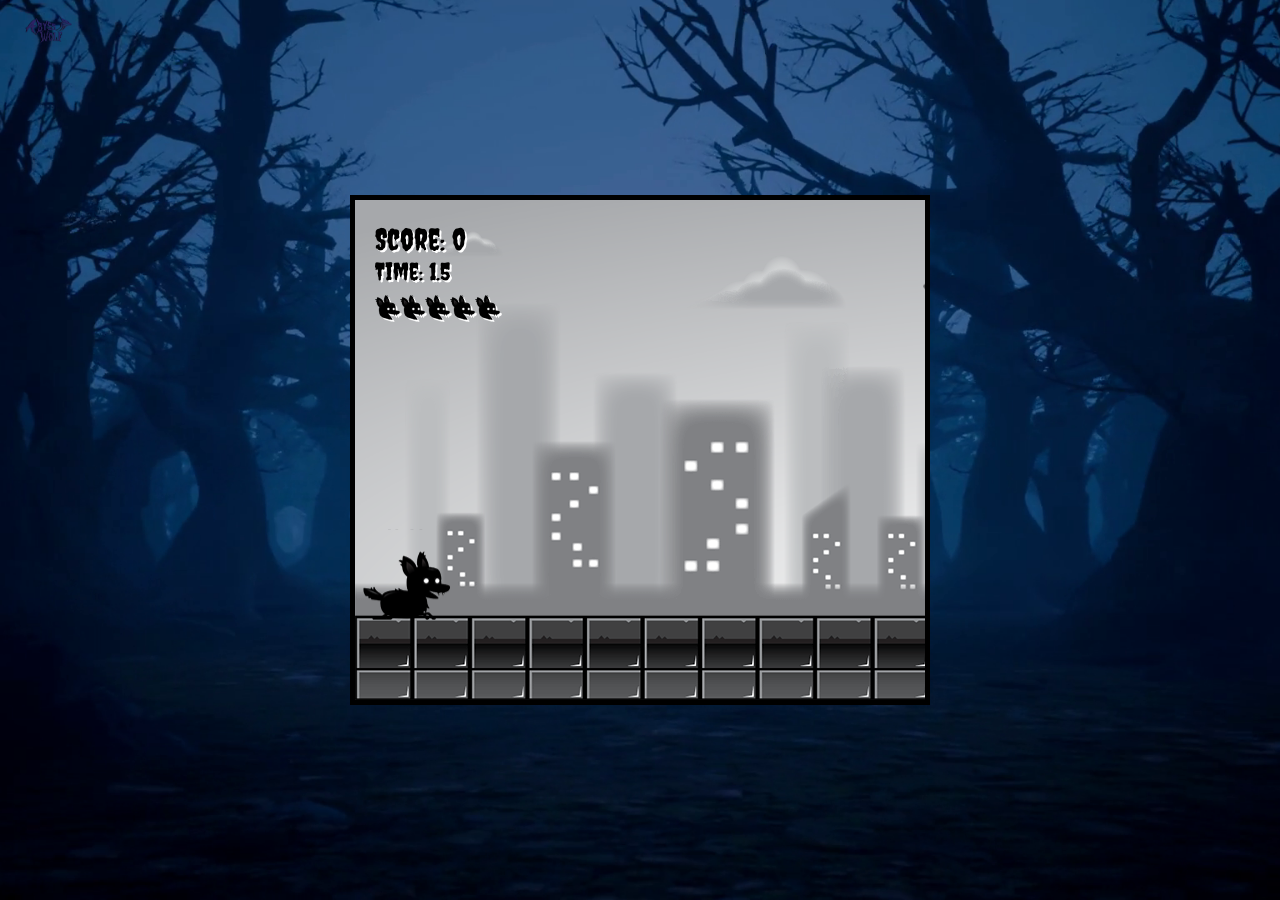
<file: index.html>
<!DOCTYPE html>
<html lang="en">
<head>
    <meta charset="UTF-8">
    <meta name="viewport" content="width=device-width, initial-scale=1.0">
    <title>Abyss Wolf</title>
    <link rel="preconnect" href="https://fonts.googleapis.com">
<link rel="preconnect" href="https://fonts.gstatic.com" crossorigin>
<link href="https://fonts.googleapis.com/css2?family=Creepster&family=Playfair+Display&family=Poppins:wght@400;500;600;700;800&display=swap" rel="stylesheet">
    <link rel="stylesheet" href="style.css">
</head>
<body>
    <canvas id="canvas1"></canvas>
    <img id="player" src="assests/player.png" >
    <img id="layer1" src="assests/layer-1.png" >
    <img id="layer2" src="assests/layer-2.png" >
    <img id="layer3" src="assests/layer-3.png" >
    <img id="layer4" src="assests/layer-4.png" >
    <img id="layer5" src="assests/layer-5.png" >

    <img id="enemy_fly" src="assests/enemy_fly.png" >
    <img id="enemy_plant" src="assests/enemy_plant.png" >
    <img id="enemy_spider_big" src="assests/enemy_spider_big.png" >
    <img id="fire" src="assests/AB.png" >
    <img id="collisionAnimation" src="assests/boom.png" >
    <img id="lives" src="assests/lives.png" >
    <img id="logo" src="assests/logo.png" >
    
    <script type="module" src="main.js"></script>
</body>
</html>
</file>
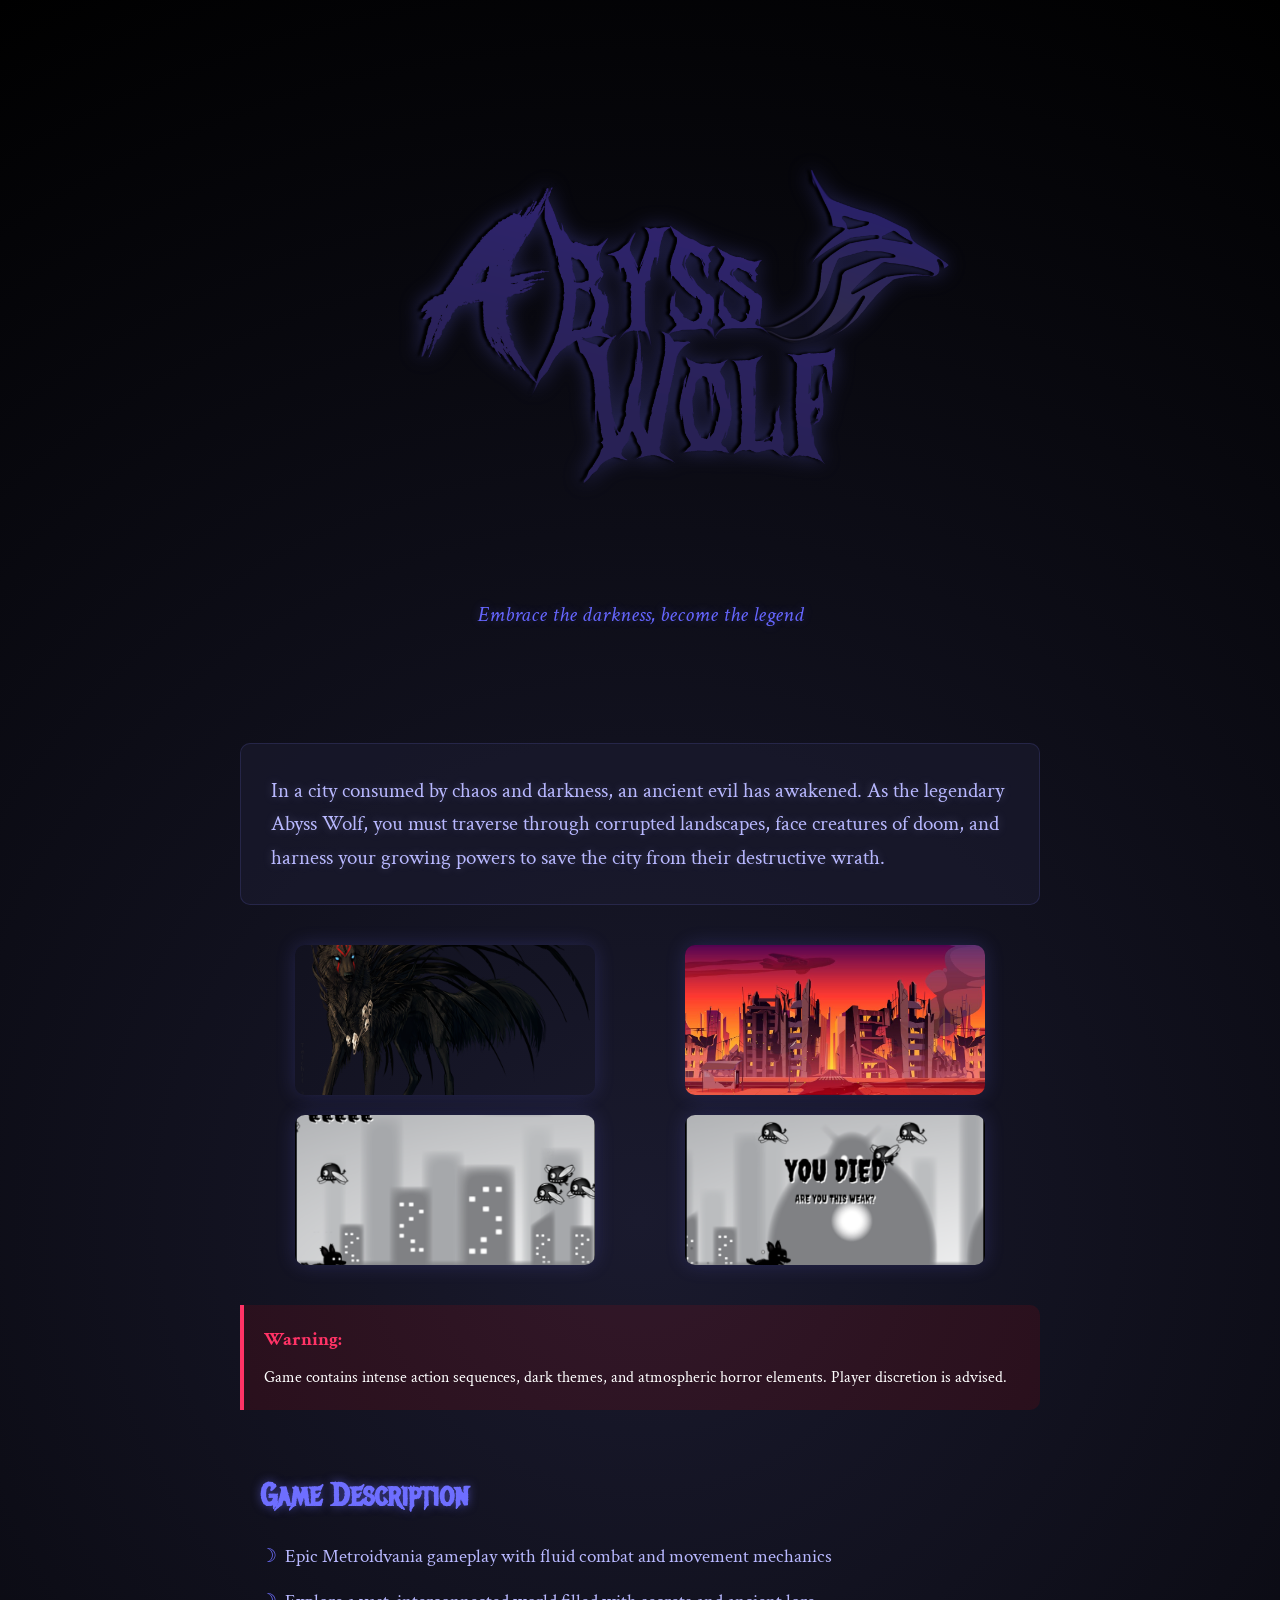
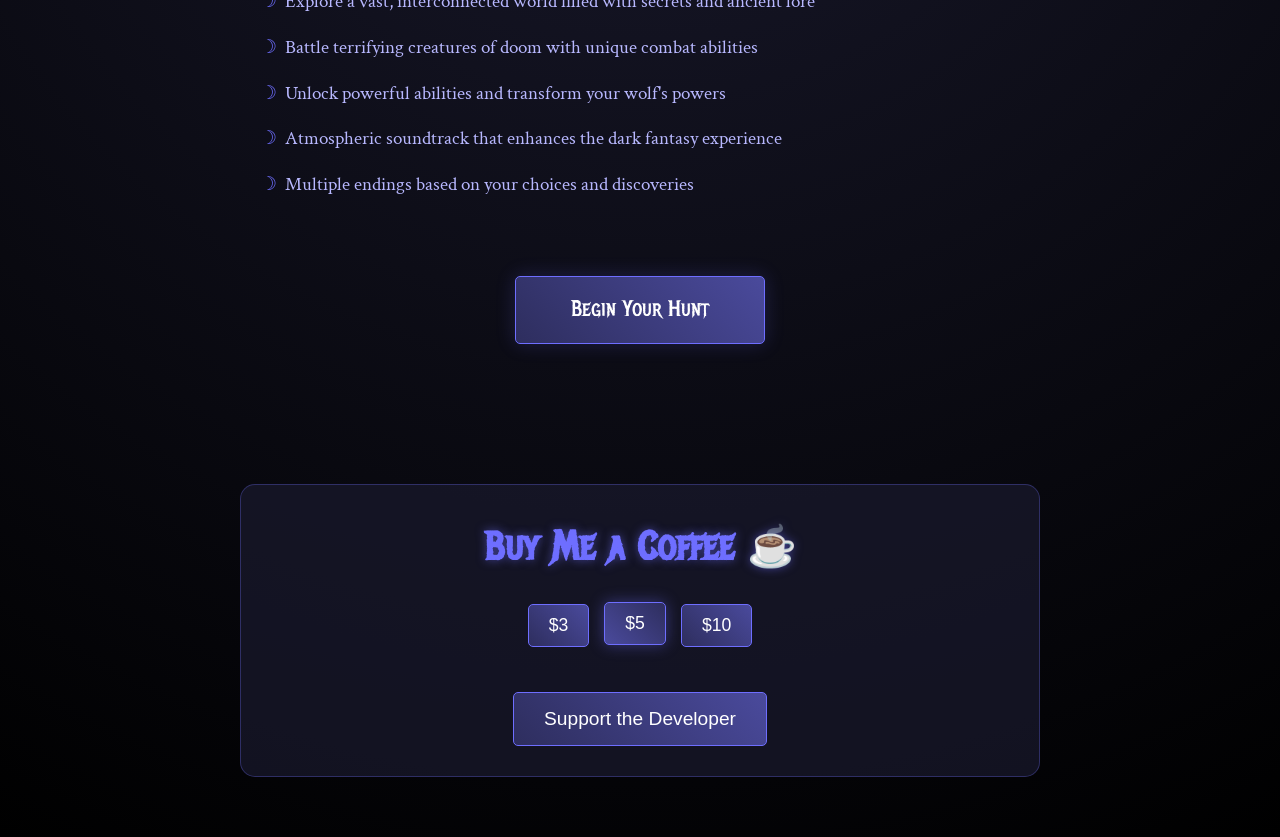
<file: game.html>
<!DOCTYPE html>
<html lang="en">
<head>
    <meta charset="UTF-8">
    <meta name="viewport" content="width=device-width, initial-scale=1.0">
    <title>Abyss Wolf - Metroidvania</title>
    <link rel="preconnect" href="https://fonts.googleapis.com">
    <link rel="preconnect" href="https://fonts.gstatic.com" crossorigin>
    <link href="https://fonts.googleapis.com/css2?family=Metal+Mania&family=Crimson+Text:ital@0;1&display=swap" rel="stylesheet">
    <style>
        * {
            margin: 0;
            padding: 0;
            box-sizing: border-box;
        }

        body {
            font-family: 'Crimson Text', serif;
            background: #000000;
            color: #fff;
            line-height: 1.6;
            background-image: radial-gradient(circle at center, #1a1a2e 0%, #000000 100%);
        }

        .game-container {
            max-width: 1200px;
            margin: 0 auto;
            padding: 40px 20px;
        }

        .game-header {
            text-align: center;
            margin-bottom: 60px;
            padding: 20px;
        }

        .game-logo {
            width: 100%;
            max-width: 800px;
            height: auto;
            margin: 40px auto;
            display: block;
            filter: drop-shadow(0 0 10px rgba(110, 110, 255, 0.3));
        }

        .description {
            font-size: 1.3em;
            color: #b8b8ff;
            max-width: 800px;
            margin: 30px auto;
            padding: 30px;
            background: rgba(26, 26, 46, 0.7);
            border-radius: 10px;
            border: 1px solid rgba(73, 73, 149, 0.3);
            text-shadow: 0 0 10px rgba(184, 184, 255, 0.3);
        }

        .game-description {
            max-width: 800px;
            margin: 30px auto;
            padding: 20px;
        }

        .game-description h3 {
            font-family: 'Metal Mania', cursive;
            color: #6e6eff;
            font-size: 2em;
            margin-bottom: 20px;
            text-shadow: 0 0 10px rgba(110, 110, 255, 0.5);
        }

        .game-description ul {
            list-style-type: none;
        }

        .game-description li {
            margin-bottom: 15px;
            padding-left: 25px;
            position: relative;
            color: #b8b8ff;
            font-size: 1.2em;
        }

        .game-description li:before {
            content: "☽";
            color: #6e6eff;
            position: absolute;
            left: 0;
        }

        .play-button {
            display: block;
            width: 250px;
            margin: 40px auto;
            padding: 15px 30px;
            background: linear-gradient(45deg, #2e2e5e, #4a4a9c);
            color: white;
            text-decoration: none;
            text-align: center;
            border-radius: 5px;
            font-size: 1.4em;
            font-family: 'Metal Mania', cursive;
            transition: all 0.3s ease;
            border: 1px solid #6e6eff;
            cursor: pointer;
            box-shadow: 0 0 20px rgba(110, 110, 255, 0.2);
        }

        .play-button:hover {
            background: linear-gradient(45deg, #4a4a9c, #2e2e5e);
            transform: translateY(-2px);
            box-shadow: 0 0 30px rgba(110, 110, 255, 0.4);
        }

        .tagline {
            font-style: italic;
            color: #6e6eff;
            text-align: center;
            margin: 30px auto;
            font-size: 1.4em;
            text-shadow: 0 0 10px rgba(110, 110, 255, 0.3);
        }

        .screenshot-gallery {
            max-width: 800px;
            margin: 40px auto;
            display: grid;
            grid-template-columns: repeat(2, 1fr);
            gap: 20px;
            padding: 0 20px;
        }

        .screenshot {
            width: 100%;
            max-width: 300px;
            height: 150px;
            object-fit: cover;
            border-radius: 10px;
            box-shadow: 0 0 20px rgba(110, 110, 255, 0.2);
            transition: transform 0.3s ease;
            margin: 0 auto;
        }

        .screenshot:hover {
            transform: scale(1.05);
        }

        .warning-section {
            background: rgba(255, 0, 0, 0.1);
            border-left: 4px solid #ff3366;
            padding: 20px;
            margin: 40px auto;
            max-width: 800px;
            border-radius: 0 10px 10px 0;
        }

        .warning-section h3 {
            color: #ff3366;
            margin-bottom: 10px;
        }

        .donation-section {
            max-width: 800px;
            margin: 60px auto;
            padding: 30px;
            background: rgba(26, 26, 46, 0.7);
            border-radius: 15px;
            border: 1px solid rgba(110, 110, 255, 0.3);
            text-align: center;
        }

        .donation-title {
            font-family: 'Metal Mania', cursive;
            color: #6e6eff;
            font-size: 2.5em;
            margin-bottom: 20px;
            text-shadow: 0 0 10px rgba(110, 110, 255, 0.5);
        }

        .donation-amount {
            display: flex;
            justify-content: center;
            gap: 15px;
            margin: 25px 0;
        }

        .amount-btn {
            padding: 10px 20px;
            background: linear-gradient(45deg, #2e2e5e, #4a4a9c);
            color: white;
            border: 1px solid #6e6eff;
            border-radius: 5px;
            cursor: pointer;
            transition: all 0.3s ease;
            font-size: 1.1em;
        }

        .amount-btn:hover, .amount-btn.active {
            background: linear-gradient(45deg, #4a4a9c, #2e2e5e);
            transform: translateY(-2px);
            box-shadow: 0 0 15px rgba(110, 110, 255, 0.4);
        }

        .donate-btn {
            padding: 15px 30px;
            background: linear-gradient(45deg, #2e2e5e, #4a4a9c);
            color: white;
            border: none;
            border-radius: 5px;
            font-size: 1.2em;
            cursor: pointer;
            transition: all 0.3s ease;
            border: 1px solid #6e6eff;
            margin-top: 20px;
        }

        .donate-btn:hover {
            background: linear-gradient(45deg, #4a4a9c, #2e2e5e);
            transform: translateY(-2px);
            box-shadow: 0 0 20px rgba(110, 110, 255, 0.4);
        }
    </style>
</head>
<body>
    <div class="game-container">
        <div class="game-header">
            <img src="assests/logo.png" alt="Abyss Wolf" class="game-logo">
            <div class="tagline" style="color: #6666ff; font-family: 'Crimson Text', serif;">Embrace the darkness, become the legend</div>
        </div>

        <div class="description">
            <p>In a city consumed by chaos and darkness, an ancient evil has awakened. As the legendary Abyss Wolf, you must traverse through corrupted landscapes, face creatures of doom, and harness your growing powers to save the city from their destructive wrath.</p>
        </div>

        <div class="screenshot-gallery">
            <img src="assests/klipartz.com.png" alt="Gameplay Screenshot 1" class="screenshot">
            <img src="assests/wolf3.jpg" alt="Gameplay Screenshot 2" class="screenshot">
            <img src="assests/wolf1.png" alt="Gameplay Screenshot 3" class="screenshot">
            <img src="assests/wolf2.png" alt="Gameplay Screenshot 4" class="screenshot">
        </div>

        <div class="warning-section">
            <h3>Warning:</h3>
            <p>Game contains intense action sequences, dark themes, and atmospheric horror elements. Player discretion is advised.</p>
        </div>

        <div class="game-description">
            <h3>Game Description</h3>
            <ul>
                <li>Epic Metroidvania gameplay with fluid combat and movement mechanics</li>
                <li>Explore a vast, interconnected world filled with secrets and ancient lore</li>
                <li>Battle terrifying creatures of doom with unique combat abilities</li>
                <li>Unlock powerful abilities and transform your wolf's powers</li>
                <li>Atmospheric soundtrack that enhances the dark fantasy experience</li>
                <li>Multiple endings based on your choices and discoveries</li>
            </ul>
        </div>

        <a href="index.html" class="play-button">Begin Your Hunt</a>
    </div>

    <div class="donation-section">
        <h2 class="donation-title">Buy Me a Coffee ☕</h2>
        <div class="donation-amount">
            <button class="amount-btn" data-amount="3">$3</button>
            <button class="amount-btn" data-amount="5">$5</button>
            <button class="amount-btn" data-amount="10">$10</button>
        </div>
        <button class="donate-btn" id="donateButton">Support the Developer</button>
    </div>

    <script>
        document.querySelector('.play-button').addEventListener('click', function(e) {
            if(confirm('Are you ready to embrace the darkness?')) {
                return true;
            } else {
                e.preventDefault();
            }
        });

        const amountButtons = document.querySelectorAll('.amount-btn');
        let selectedAmount = 5; // Default amount

        amountButtons.forEach(button => {
            button.addEventListener('click', () => {
                // Remove active class from all buttons
                amountButtons.forEach(btn => btn.classList.remove('active'));
                // Add active class to clicked button
                button.classList.add('active');
                selectedAmount = button.dataset.amount;
            });
        });

        // Set default active button
        document.querySelector('[data-amount="5"]').classList.add('active');

        document.getElementById('donateButton').addEventListener('click', () => {
            // Here you can handle the donation process
            alert(`Thank you for your support! Processing $${selectedAmount} donation...`);
            // Add your payment processing logic here
        });
    </script>
</body>
</html>
</file>
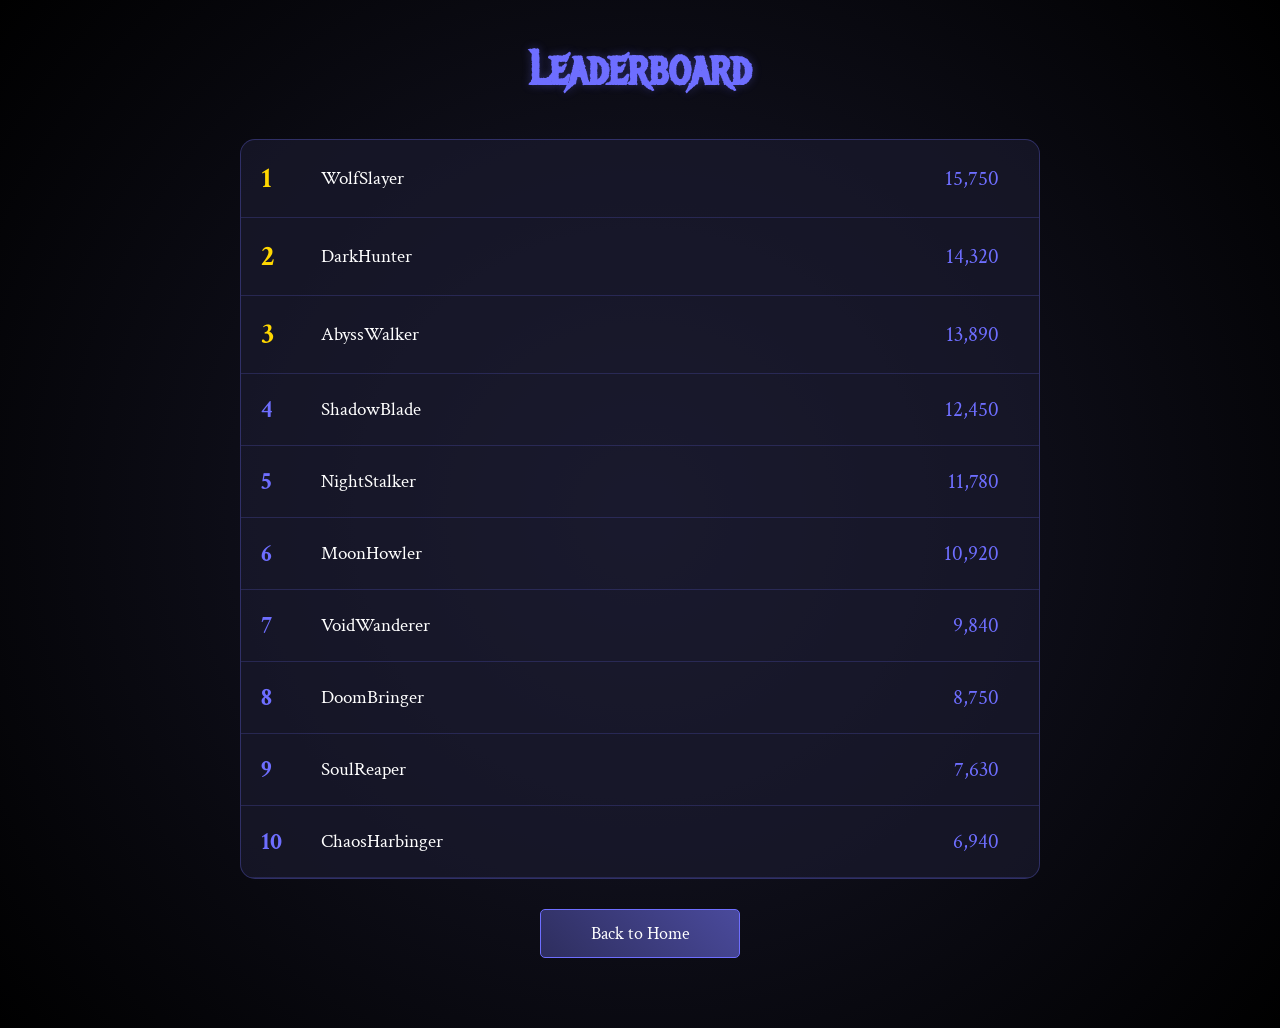
<file: leaderboard.html>
<!DOCTYPE html>
<html lang="en">
<head>
    <meta charset="UTF-8">
    <meta name="viewport" content="width=device-width, initial-scale=1.0">
    <title>Abyss Wolf Leaderboard</title>
    <link rel="preconnect" href="https://fonts.googleapis.com">
    <link rel="preconnect" href="https://fonts.gstatic.com" crossorigin>
    <link href="https://fonts.googleapis.com/css2?family=Metal+Mania&family=Crimson+Text:ital@0;1&display=swap" rel="stylesheet">
    <style>
        * {
            margin: 0;
            padding: 0;
            box-sizing: border-box;
        }

        body {
            font-family: 'Crimson Text', serif;
            background: #000000;
            background-image: radial-gradient(circle at center, #1a1a2e 0%, #000000 100%);
            color: #fff;
            min-height: 100vh;
            padding: 40px 20px;
        }

        .leaderboard-container {
            max-width: 800px;
            margin: 0 auto;
        }

        .leaderboard-title {
            font-family: 'Metal Mania', cursive;
            color: #6e6eff;
            text-align: center;
            font-size: 3em;
            margin-bottom: 40px;
            text-shadow: 0 0 10px rgba(110, 110, 255, 0.3);
        }

        .leaderboard {
            background: rgba(26, 26, 46, 0.7);
            border-radius: 15px;
            border: 1px solid rgba(110, 110, 255, 0.3);
            overflow: hidden;
        }

        .player-row {
            display: flex;
            align-items: center;
            padding: 20px;
            border-bottom: 1px solid rgba(110, 110, 255, 0.2);
            transition: background-color 0.3s ease;
        }

        .player-row:hover {
            background: rgba(110, 110, 255, 0.1);
        }

        .rank {
            width: 60px;
            font-size: 1.5em;
            font-weight: bold;
            color: #6e6eff;
        }

        .top-3 {
            font-size: 1.8em;
            color: #ffd700;
        }

        .player-info {
            flex-grow: 1;
            display: flex;
            align-items: center;
        }

        .player-name {
            font-size: 1.2em;
            color: #fff;
        }

        .score {
            font-size: 1.3em;
            color: #6e6eff;
            margin-left: auto;
            padding-right: 20px;
        }

        .back-button {
            display: block;
            width: 200px;
            margin: 30px auto;
            padding: 12px 25px;
            background: linear-gradient(45deg, #2e2e5e, #4a4a9c);
            color: white;
            text-decoration: none;
            text-align: center;
            border-radius: 5px;
            font-size: 1.1em;
            transition: all 0.3s ease;
            border: 1px solid #6e6eff;
        }

        .back-button:hover {
            background: linear-gradient(45deg, #4a4a9c, #2e2e5e);
            transform: translateY(-2px);
            box-shadow: 0 0 15px rgba(110, 110, 255, 0.4);
        }
    </style>
</head>
<body>
    <div class="leaderboard-container">
        <h1 class="leaderboard-title">Leaderboard</h1>
        
        <div class="leaderboard">
            <div class="player-row">
                <div class="rank top-3">1</div>
                <div class="player-info">
                    <div class="player-name">WolfSlayer</div>
                </div>
                <div class="score">15,750</div>
            </div>

            <div class="player-row">
                <div class="rank top-3">2</div>
                <div class="player-info">
                    <div class="player-name">DarkHunter</div>
                </div>
                <div class="score">14,320</div>
            </div>

            <div class="player-row">
                <div class="rank top-3">3</div>
                <div class="player-info">
                    <div class="player-name">AbyssWalker</div>
                </div>
                <div class="score">13,890</div>
            </div>

            <div class="player-row">
                <div class="rank">4</div>
                <div class="player-info">
                    <div class="player-name">ShadowBlade</div>
                </div>
                <div class="score">12,450</div>
            </div>

            <div class="player-row">
                <div class="rank">5</div>
                <div class="player-info">
                    <div class="player-name">NightStalker</div>
                </div>
                <div class="score">11,780</div>
            </div>

            <div class="player-row">
                <div class="rank">6</div>
                <div class="player-info">
                    <div class="player-name">MoonHowler</div>
                </div>
                <div class="score">10,920</div>
            </div>

            <div class="player-row">
                <div class="rank">7</div>
                <div class="player-info">
                    <div class="player-name">VoidWanderer</div>
                </div>
                <div class="score">9,840</div>
            </div>

            <div class="player-row">
                <div class="rank">8</div>
                <div class="player-info">
                    <div class="player-name">DoomBringer</div>
                </div>
                <div class="score">8,750</div>
            </div>

            <div class="player-row">
                <div class="rank">9</div>
                <div class="player-info">
                    <div class="player-name">SoulReaper</div>
                </div>
                <div class="score">7,630</div>
            </div>

            <div class="player-row">
                <div class="rank">10</div>
                <div class="player-info">
                    <div class="player-name">ChaosHarbinger</div>
                </div>
                <div class="score">6,940</div>
            </div>
        </div>

        <a href="index.html" class="back-button">Back to Home</a>
    </div>
</body>
</html>
</file>
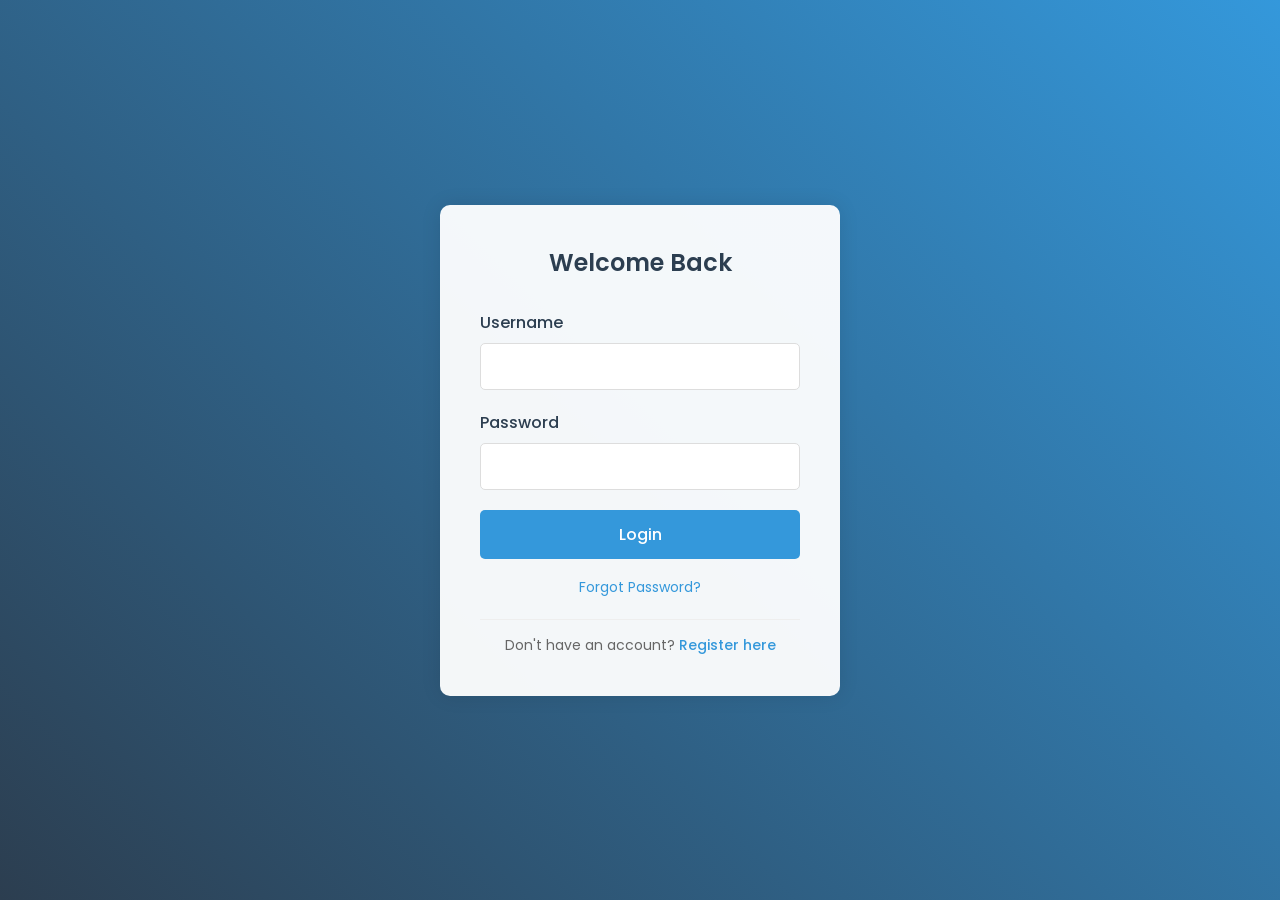
<file: login.html>
<!DOCTYPE html>
<html lang="en">
<head>
    <meta charset="UTF-8">
    <meta name="viewport" content="width=device-width, initial-scale=1.0">
    <title>Abyss Wolf - Login</title>
    <link rel="preconnect" href="https://fonts.googleapis.com">
    <link rel="preconnect" href="https://fonts.gstatic.com" crossorigin>
    <link href="https://fonts.googleapis.com/css2?family=Poppins:wght@400;500;600&display=swap" rel="stylesheet">
    <style>
        * {
            margin: 0;
            padding: 0;
            box-sizing: border-box;
            font-family: 'Poppins', sans-serif;
        }

        body {
            display: flex;
            justify-content: center;
            align-items: center;
            min-height: 100vh;
            background: linear-gradient(45deg, #2c3e50, #3498db);
        }

        .login-container {
            background: rgba(255, 255, 255, 0.95);
            padding: 40px;
            border-radius: 10px;
            box-shadow: 0 0 20px rgba(0, 0, 0, 0.1);
            width: 100%;
            max-width: 400px;
        }

        .login-container h2 {
            text-align: center;
            margin-bottom: 30px;
            color: #2c3e50;
            font-weight: 600;
        }

        .form-group {
            margin-bottom: 20px;
        }

        .form-group label {
            display: block;
            margin-bottom: 8px;
            color: #2c3e50;
            font-weight: 500;
        }

        .form-group input {
            width: 100%;
            padding: 12px;
            border: 1px solid #ddd;
            border-radius: 5px;
            font-size: 14px;
            transition: border-color 0.3s ease;
        }

        .form-group input:focus {
            outline: none;
            border-color: #3498db;
        }

        .login-btn {
            width: 100%;
            padding: 12px;
            background: #3498db;
            color: white;
            border: none;
            border-radius: 5px;
            font-size: 16px;
            font-weight: 500;
            cursor: pointer;
            transition: background 0.3s ease;
        }

        .login-btn:hover {
            background: #2980b9;
        }

        .forgot-password {
            text-align: center;
            margin-top: 15px;
        }

        .forgot-password a {
            color: #3498db;
            text-decoration: none;
            font-size: 14px;
        }

        .forgot-password a:hover {
            text-decoration: underline;
        }

        .register-link {
            text-align: center;
            margin-top: 20px;
            padding-top: 15px;
            border-top: 1px solid #eee;
        }

        .register-link p {
            color: #666;
            font-size: 14px;
        }

        .register-link a {
            color: #3498db;
            text-decoration: none;
            font-weight: 500;
        }

        .register-link a:hover {
            text-decoration: underline;
        }
    </style>
</head>
<body>
    <div class="login-container">
        <h2>Welcome Back</h2>
        <form action="javascript:void(0);" onsubmit="handleLogin(event)">
            <div class="form-group">
                <label for="username">Username</label>
                <input type="text" id="username" name="username" required>
            </div>
            <div class="form-group">
                <label for="password">Password</label>
                <input type="password" id="password" name="password" required>
            </div>
            <button type="submit" class="login-btn">Login</button>
            <div class="forgot-password">
                <a href="#">Forgot Password?</a>
            </div>
            <div class="register-link">
                <p>Don't have an account? <a href="register.html">Register here</a></p>
            </div>
        </form>
    </div>

    <script>
       
        function getRegisteredUsers() {
            const users = localStorage.getItem('registeredUsers');
            return users ? JSON.parse(users) : [];
        }

        function handleLogin(event) {
            event.preventDefault();
            const username = document.getElementById('username').value;
            const password = document.getElementById('password').value;
            
            if (!username || !password) {
                alert('Please fill in all fields');
                return;
            }

            const registeredUsers = getRegisteredUsers();
            const user = registeredUsers.find(user => 
                user.username === username && 
                user.password === password
            );

            if (!user) {
                alert('Invalid username or password. Please register if you haven\'t already.');
                // Clear password 
                document.getElementById('password').value = '';
                return;
            }
            
           
            window.location.href = 'game.html';
        }
    </script>
</body>
</html>
</file>
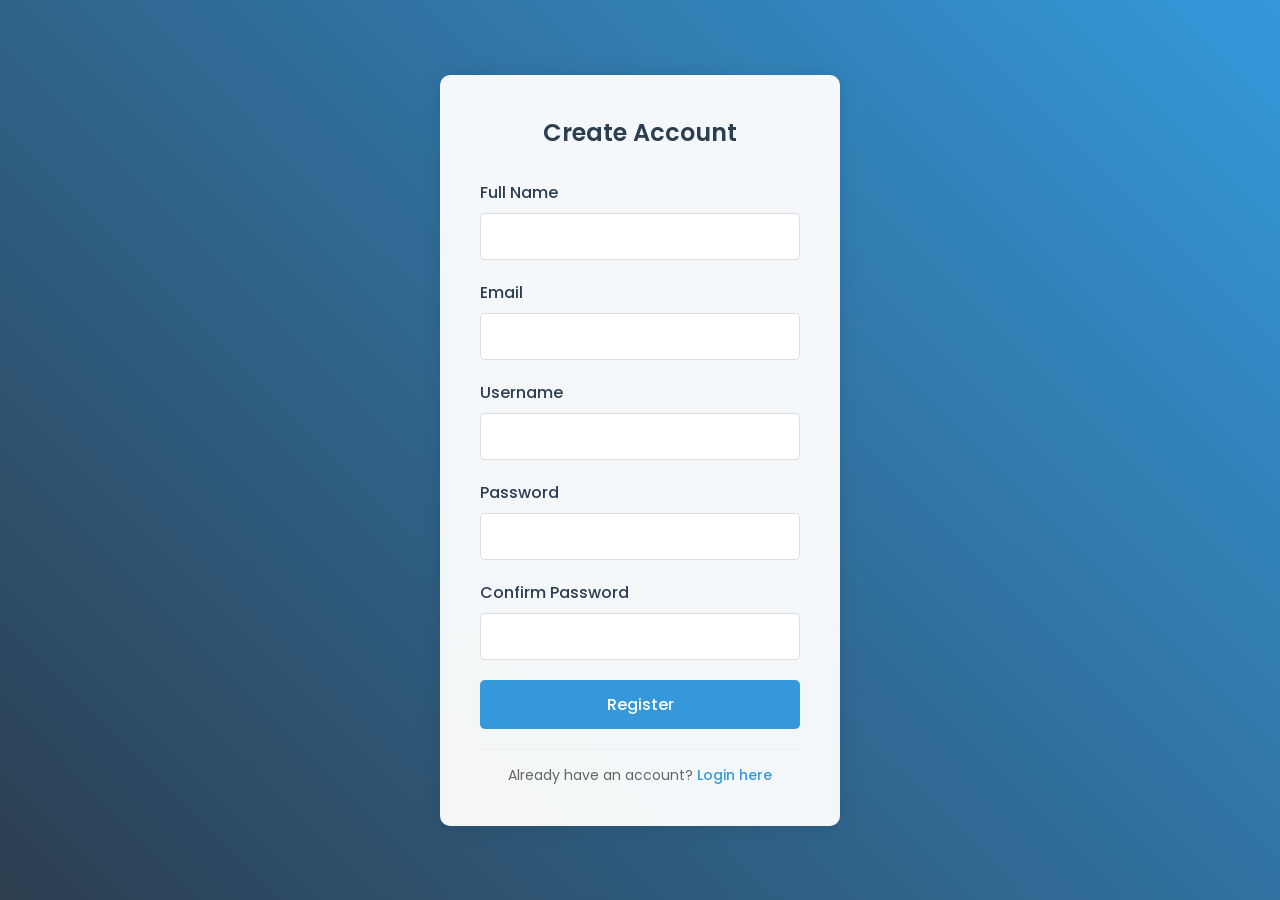
<file: register.html>
<!DOCTYPE html>
<html lang="en">
<head>
    <meta charset="UTF-8">
    <meta name="viewport" content="width=device-width, initial-scale=1.0">
    <title>Abyss Wolf - Register</title>
    <link rel="preconnect" href="https://fonts.googleapis.com">
    <link rel="preconnect" href="https://fonts.gstatic.com" crossorigin>
    <link href="https://fonts.googleapis.com/css2?family=Poppins:wght@400;500;600&display=swap" rel="stylesheet">
    <style>
        * {
            margin: 0;
            padding: 0;
            box-sizing: border-box;
            font-family: 'Poppins', sans-serif;
        }

        body {
            display: flex;
            justify-content: center;
            align-items: center;
            min-height: 100vh;
            background: linear-gradient(45deg, #2c3e50, #3498db);
        }

        .register-container {
            background: rgba(255, 255, 255, 0.95);
            padding: 40px;
            border-radius: 10px;
            box-shadow: 0 0 20px rgba(0, 0, 0, 0.1);
            width: 100%;
            max-width: 400px;
        }

        .register-container h2 {
            text-align: center;
            margin-bottom: 30px;
            color: #2c3e50;
            font-weight: 600;
        }

        .form-group {
            margin-bottom: 20px;
        }

        .form-group label {
            display: block;
            margin-bottom: 8px;
            color: #2c3e50;
            font-weight: 500;
        }

        .form-group input {
            width: 100%;
            padding: 12px;
            border: 1px solid #ddd;
            border-radius: 5px;
            font-size: 14px;
            transition: border-color 0.3s ease;
        }

        .form-group input:focus {
            outline: none;
            border-color: #3498db;
        }

        .register-btn {
            width: 100%;
            padding: 12px;
            background: #3498db;
            color: white;
            border: none;
            border-radius: 5px;
            font-size: 16px;
            font-weight: 500;
            cursor: pointer;
            transition: background 0.3s ease;
        }

        .register-btn:hover {
            background: #2980b9;
        }

        .login-link {
            text-align: center;
            margin-top: 20px;
            padding-top: 15px;
            border-top: 1px solid #eee;
        }

        .login-link p {
            color: #666;
            font-size: 14px;
        }

        .login-link a {
            color: #3498db;
            text-decoration: none;
            font-weight: 500;
        }

        .login-link a:hover {
            text-decoration: underline;
        }
    </style>
</head>
<body>
    <div class="register-container">
        <h2>Create Account</h2>
        <form action="javascript:void(0);" onsubmit="handleRegister(event)">
            <div class="form-group">
                <label for="fullname">Full Name</label>
                <input type="text" id="fullname" name="fullname" required>
            </div>
            <div class="form-group">
                <label for="email">Email</label>
                <input type="email" id="email" name="email" required>
            </div>
            <div class="form-group">
                <label for="username">Username</label>
                <input type="text" id="username" name="username" required>
            </div>
            <div class="form-group">
                <label for="password">Password</label>
                <input type="password" id="password" name="password" required>
            </div>
            <div class="form-group">
                <label for="confirm-password">Confirm Password</label>
                <input type="password" id="confirm-password" name="confirm-password" required>
            </div>
            <button type="submit" class="register-btn">Register</button>
            <div class="login-link">
                <p>Already have an account? <a href="login.html">Login here</a></p>
            </div>
        </form>
    </div>

    <script>
        const existingUsers = [
            { username: 'testuser', email: 'test@example.com' },
            
        ];

        function isValidPassword(password) {
          
            const minLength = 8;
            const hasUpperCase = /[A-Z]/.test(password);
            const hasLowerCase = /[a-z]/.test(password);
            const hasNumbers = /\d/.test(password);
            const hasSpecialChar = /[!@#$%^&*(),.?":{}|<>]/.test(password);
            
            return password.length >= minLength && 
                   hasUpperCase && 
                   hasLowerCase && 
                   hasNumbers && 
                   hasSpecialChar;
        }

        function handleRegister(event) {
            event.preventDefault();
            const fullname = document.getElementById('fullname').value;
            const email = document.getElementById('email').value;
            const username = document.getElementById('username').value;
            const password = document.getElementById('password').value;
            const confirmPassword = document.getElementById('confirm-password').value;
            
            // Basic validation
            if (!fullname || !email || !username || !password || !confirmPassword) {
                alert('Please fill in all fields');
                return;
            }
            
            // Check if username or email already exists
            const userExists = existingUsers.some(user => 
                user.username.toLowerCase() === username.toLowerCase() || 
                user.email.toLowerCase() === email.toLowerCase()
            );
            
            if (userExists) {
                alert('Username or email already exists. Please choose different credentials.');
                return;
            }

            // Password validation
            if (!isValidPassword(password)) {
                alert('Password must be at least 8 characters long and contain:\n' +
                      '- At least one uppercase letter\n' +
                      '- At least one lowercase letter\n' +
                      '- At least one number\n' +
                      '- At least one special character (!@#$%^&*(),.?":{}|<>)');
                return;
            }
            
            if (password !== confirmPassword) {
                alert('Passwords do not match');
                return;
            }
            
            // store the new user
            const registeredUsers = JSON.parse(localStorage.getItem('registeredUsers') || '[]');
            
            
            registeredUsers.push({
                fullname,
                email,
                username,
                password
            });
            
            localStorage.setItem('registeredUsers', JSON.stringify(registeredUsers));
            
            alert('Registration successful! Please login.');
            window.location.href = 'login.html';
        }
    </script>
</body>
</html>
</file>
<file: style.css>
* {
margin: 0;
padding: 0;
box-sizing: border-box;
}

#canvas1 {
    border: 5px solid black;
    position: absolute;
    top:50%;
    left:50%;
    transform: translate(-50%, -50%);
    max-width: 100%;
    max-height: 100%;
   
        font-family: "Creepster", serif;
        font-weight: 400;
        font-style: normal;
      
      
}

#player, #layer1, #layer2, #layer3, #layer4, #layer5, #enemy_fly, #enemy_plant, 
#enemy_spider_big, #fire,#lives, #collisionAnimation{
    display: none;
}


body {
    background-image: url('assests/yippie.png');  /* Your wallpaper image */
    background-size: cover;  /* Makes sure the image covers the entire viewport */
    background-position: center;  /* Centers the image */
    background-attachment: fixed;  /* Keeps the background fixed during scrolling */
    margin: 0;  /* Removes any default margins */
    overflow: hidden;  /* Prevents scrollbars from appearing */
    height: 100vh;  /* Makes the body take up the full height of the viewport */
    width: 100vw;  /* Ensures full width */
  }
  
  html, body {
    height: 100%;
  }

  #logo {
    position: absolute;  /* Absolutely positions the logo */
    top: 10px;  /* Adjusts the position from the top */
    left: 10px;  /* Adjusts the position from the left */
    width: auto;  /* Keeps the aspect ratio intact */
    height: 40px;  /* Set the desired size */
    z-index: 20;  /* Ensures the logo appears above the background */
}
</file>
